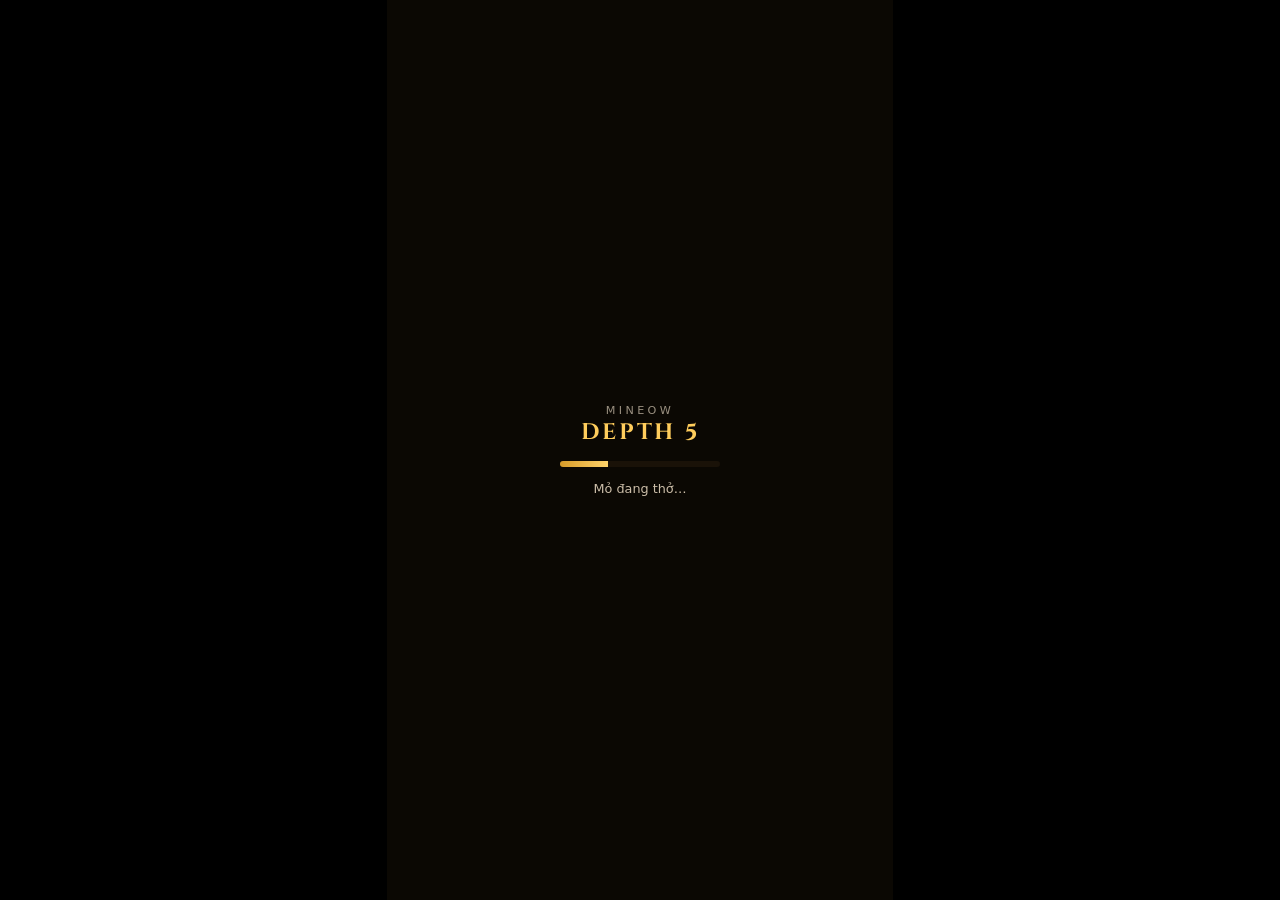
<file: d5-preview-ed4cb5d8/index.html>
<!doctype html>
<html lang="vi">
<head>
  <meta charset="UTF-8" />
  <meta name="viewport" content="width=device-width, initial-scale=1, maximum-scale=1, user-scalable=no, viewport-fit=cover" />
  <meta name="theme-color" content="#0b0803" />
  <meta name="description" content="Mỏ Sống Theo Chuỗi — đào theo nhịp mạng Solana công khai. Miễn phí, không ví." />
  <title>MINEOW · Mỏ Sống Theo Chuỗi</title>
  <link rel="icon" href="art/badge_cat.webp" />
  <script type="module" crossorigin src="./assets/main-BymfSPc0.js"></script>
  <link rel="modulepreload" crossorigin href="./assets/spritecat-CnEIwVvL.js">
  <link rel="stylesheet" crossorigin href="./assets/main-CAEsGqLp.css">
</head>
<body>
  <div id="app">
    <div id="stage">
      <div id="gl"></div>

      <div id="hud" class="hidden" aria-live="polite">
        <div class="hud-top">
          <div class="hearts" id="hearts"></div>
          <div class="pulse-wrap">
            <div class="pulse-label"><span id="pulseMode">Nhịp mạng · OFFLINE</span></div>
            <div class="pulse-bar"><i id="pulseFill"></i></div>
          </div>
          <div class="stats">
            <div><small>ĐỘ SÂU</small><b id="depthN">0m</b></div>
            <div><small>SPARKS</small><b id="sparkN">0</b></div>
          </div>
          <button id="pauseBtn" class="icon-btn" aria-label="Tạm dừng">❚❚</button>
        </div>
        <div class="lane-hints"><span>‹</span><span>›</span></div>
        <div id="toast" class="toast"></div>
        <div class="dig-zone" id="digHint"><b>GIỮ ĐỂ ĐÀO</b><small>Vuốt hoặc nhấn ◀ ▶ · giữ ⛏ / Space</small></div>
        <div id="pad" class="pad hidden" aria-label="Điều khiển">
          <button type="button" class="pad-btn stone" data-act="left" aria-label="Trái">◀</button>
          <button type="button" class="pad-btn dig" data-act="dig" aria-label="Đào">⛏</button>
          <button type="button" class="pad-btn stone" data-act="right" aria-label="Phải">▶</button>
        </div>
      </div>

      <div id="title" class="screen">
        <div class="badge-tl"><img src="art/badge_cat.webp" alt="" /><span>MINER CAT</span></div>
        <div class="pulse-pill" id="titlePulse"><i></i><b>Nhịp mạng · YÊN</b></div>
        <div class="title-hero"><img id="titleCat" src="art/cat_hero.webp" alt="Miner Cat" /></div>
        <div class="title-copy">
          <h1>MỎ SỐNG THEO CHUỖI</h1>
          <h2>Living Chain Mine</h2>
          <p class="sub">Hang phản ứng theo nhịp mạng Solana công khai · chỉ đọc · phần thưởng trang trí</p>
        </div>
        <div class="title-btns">
          <button id="btnStart" class="goldbtn">BẮT ĐẦU</button>
          <div class="row">
            <button id="btnHelp" class="stonebtn">Hướng dẫn</button>
            <button id="btnBadges" class="stonebtn">Huy hiệu</button>
          </div>
          <p class="meta">Miễn phí · Không ví · Không token</p>
        </div>
      </div>

      <div id="help" class="panel hidden"><div class="box">
        <h2>Hướng dẫn</h2>
        <ul>
          <li><b>Giữ</b> nút ⛏ / vùng dưới (hoặc Space) để <b>đào</b> xuống.</li>
          <li><b>Vuốt</b> hoặc nhấn ◀ ▶ (← →) đổi 3 làn.</li>
          <li><b>Vuốt lên</b> (↑) nhảy · <b>vuốt xuống</b> (S) cúi tránh đá trần.</li>
          <li><b>Nhịp mạng</b> YÊN / ỔN / ĐÔNG đổi hang theo TPS công khai (hoặc OFFLINE).</li>
          <li>Nhặt <b>Chain Sparks</b> và nấm phát sáng. 3 tim mỗi lượt.</li>
        </ul>
        <p class="note">Dữ liệu mạng chỉ đọc công khai. Không kết nối ví. Chỉ huy hiệu trang trí.</p>
        <button data-close class="goldbtn">Đóng</button>
      </div></div>

      <div id="badges" class="panel hidden"><div class="box">
        <h2>Huy hiệu trang trí</h2>
        <p class="sub" id="badgeSub">Mở bằng cách đào sâu và sống sót.</p>
        <div class="badge-grid" id="badgeGrid"></div>
        <button data-close class="goldbtn">Đóng</button>
      </div></div>

      <div id="pause" class="panel hidden"><div class="box">
        <h2>Tạm dừng</h2>
        <label class="row"><span>Âm lượng</span><input type="range" id="sVol" min="0" max="100" value="70" /></label>
        <label class="row"><span>Reduced Motion</span><input type="checkbox" id="sRM" /></label>
        <label class="row"><span>Easy Mode</span><input type="checkbox" id="sEasy" /></label>
        <p class="note">Dữ liệu mạng: chỉ đọc công khai · không ví</p>
        <button data-a="resume" class="goldbtn">Tiếp tục</button>
        <button data-a="restart" class="stonebtn">Chơi lại tầng</button>
        <button data-a="title" class="stonebtn">Về tiêu đề</button>
      </div></div>

      <div id="result" class="panel hidden"><div class="box wide">
        <small id="rPre">TẦNG 1 · MOUTH OF ECHOES</small>
        <h2 id="rTitle">THÀNH CÔNG</h2>
        <p class="rank" id="rRank">Slot Pup</p>
        <div class="result-cat"><img src="art/cat_idle.webp" alt="" /></div>
        <p class="badge-got" id="rBadge">Huy hiệu trang trí</p>
        <div class="stats-row">
          <div><span>Độ sâu</span><b id="rDepth">0m</b></div>
          <div><span>Sparks</span><b id="rSparks">0</b></div>
          <div><span>Điểm</span><b id="rScore">0</b></div>
        </div>
        <div class="pulse-mini" id="rPulse">Nhịp mạng · YÊN</div>
        <button data-a="replay" class="goldbtn">Chơi lại</button>
        <button data-a="title" class="stonebtn">Về Depths</button>
      </div></div>

      <div id="loading"><div class="logo"><small>MINEOW</small><b>DEPTH 5</b></div><div class="bar"><i></i></div><p>Mỏ đang thở…</p></div>
      <div id="rotate"><div><p>Xoay máy sang dọc</p></div></div>
    </div>
  </div>
</body>
</html>
</file>
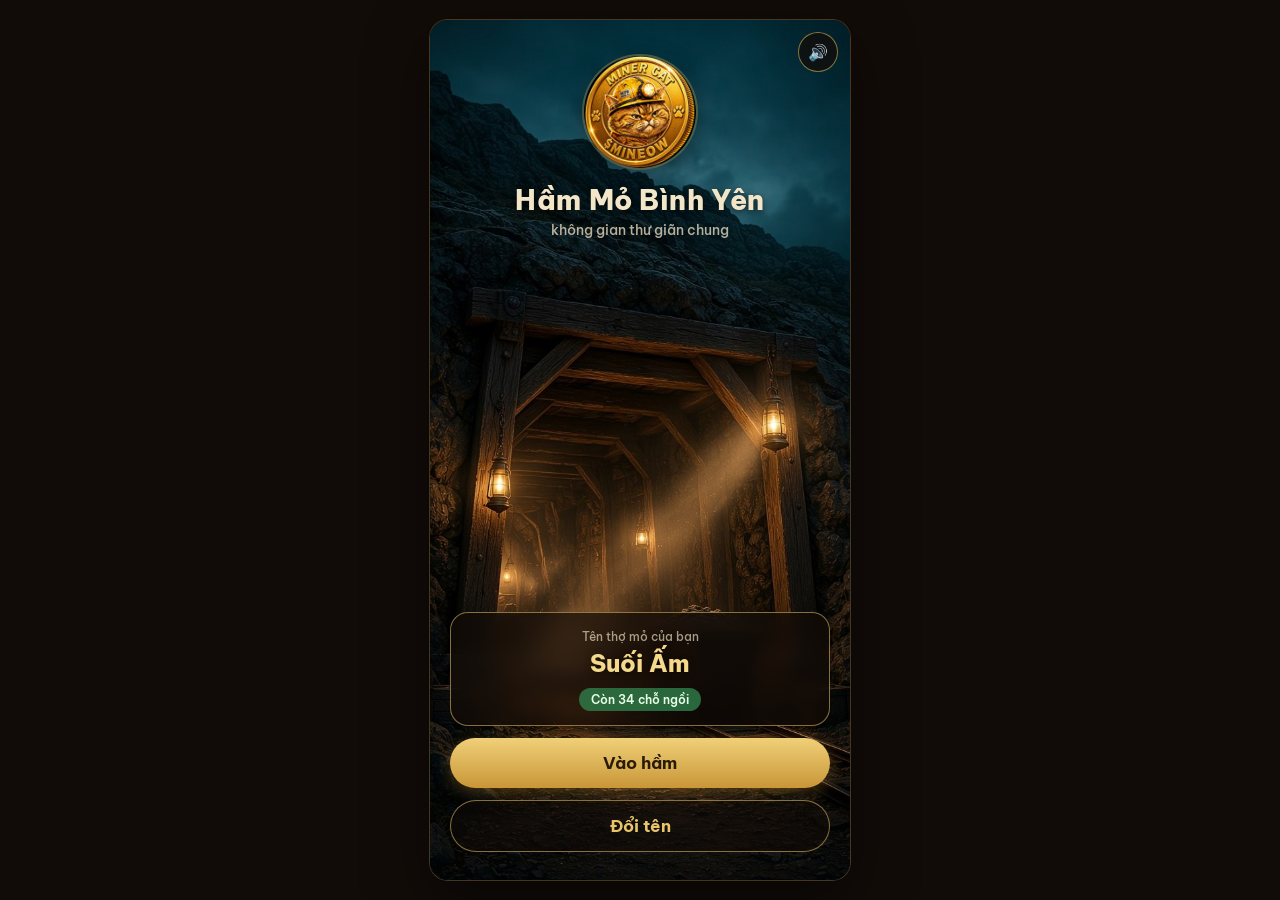
<file: hammo-preview-b6aaa559/index.html>
<!DOCTYPE html>
<html lang="vi">
<head>
  <meta charset="UTF-8" />
  <meta name="viewport" content="width=device-width, initial-scale=1, viewport-fit=cover, maximum-scale=1, user-scalable=no" />
  <meta name="theme-color" content="#1a1008" />
  <title>Hầm Mỏ Bình Yên · MINEOW</title>
  <link rel="stylesheet" href="css/style.css" />
  <link rel="icon" type="image/png" href="art/logo_coin.png" />
</head>
<body>
  <div id="app">
    <button type="button" id="btn-mute" class="mute-btn" aria-label="Tắt tiếng" title="Âm thanh">🔊</button>
    <!-- ENTRY -->
    <section id="screen-entry" class="screen active" data-bg="art/bg_entry.jpg">
      <div class="entry-top">
        <img class="logo-coin" src="art/logo_coin.png" alt="MINEOW" width="112" height="112" />
        <h1 class="title">Hầm Mỏ Bình Yên</h1>
        <p class="subtitle">không gian thư giãn chung</p>
      </div>
      <div class="entry-bottom">
        <div class="name-card">
          <div class="name-label">Tên thợ mỏ của bạn</div>
          <div id="player-name" class="name-value">…</div>
          <div id="seat-pill" class="seat-pill">Còn — chỗ ngồi</div>
        </div>
        <button type="button" id="btn-enter" class="btn btn-primary">Vào hầm</button>
        <button type="button" id="btn-reroll" class="btn btn-ghost">Đổi tên</button>
      </div>
    </section>

    <!-- ZONE MAP -->
    <section id="screen-map" class="screen" data-bg="art/bg_zones.jpg">
      <header class="map-header">
        <img class="logo-coin sm" src="art/logo_coin.png" alt="" width="40" height="40" />
        <div class="map-titles">
          <h2>Chọn khu vực</h2>
          <p>Hầm Mỏ Bình Yên</p>
        </div>
      </header>
      <div class="zone-list" id="zone-list"></div>
      <footer class="map-footer">
        <div class="map-footer-counters">
          <div class="counter counter-gold" id="counter-den">0 đèn đã thắp</div>
          <div class="counter counter-violet" id="counter-chuong">0 tiếng chuông</div>
        </div>
        <p class="local-note">Bộ đếm lưu trên máy bạn · chưa đồng bộ cộng đồng</p>
      </footer>
    </section>

    <!-- ZONE SCENE -->
    <section id="screen-zone" class="screen">
      <header class="zone-header">
        <img class="logo-coin sm" src="art/logo_coin.png" alt="" width="36" height="36" />
        <div class="zone-titles">
          <h2 id="zone-title">—</h2>
          <p id="zone-sub">Hầm Mỏ Bình Yên</p>
          <p id="zone-flavor" class="flavor"></p>
        </div>
      </header>
      <canvas id="scene" width="720" height="900" aria-label="Khu vực hầm mỏ"></canvas>
      <div id="toast" class="toast" hidden></div>
      <div id="collection" class="collection" hidden>
        <div class="collection-title">Quặng trang trí</div>
        <div id="ore-list" class="ore-list"></div>
      </div>
      <div class="zone-actions" id="zone-actions"></div>
    </section>
  </div>
  <script type="module" src="js/main.js"></script>
</body>
</html>
</file>
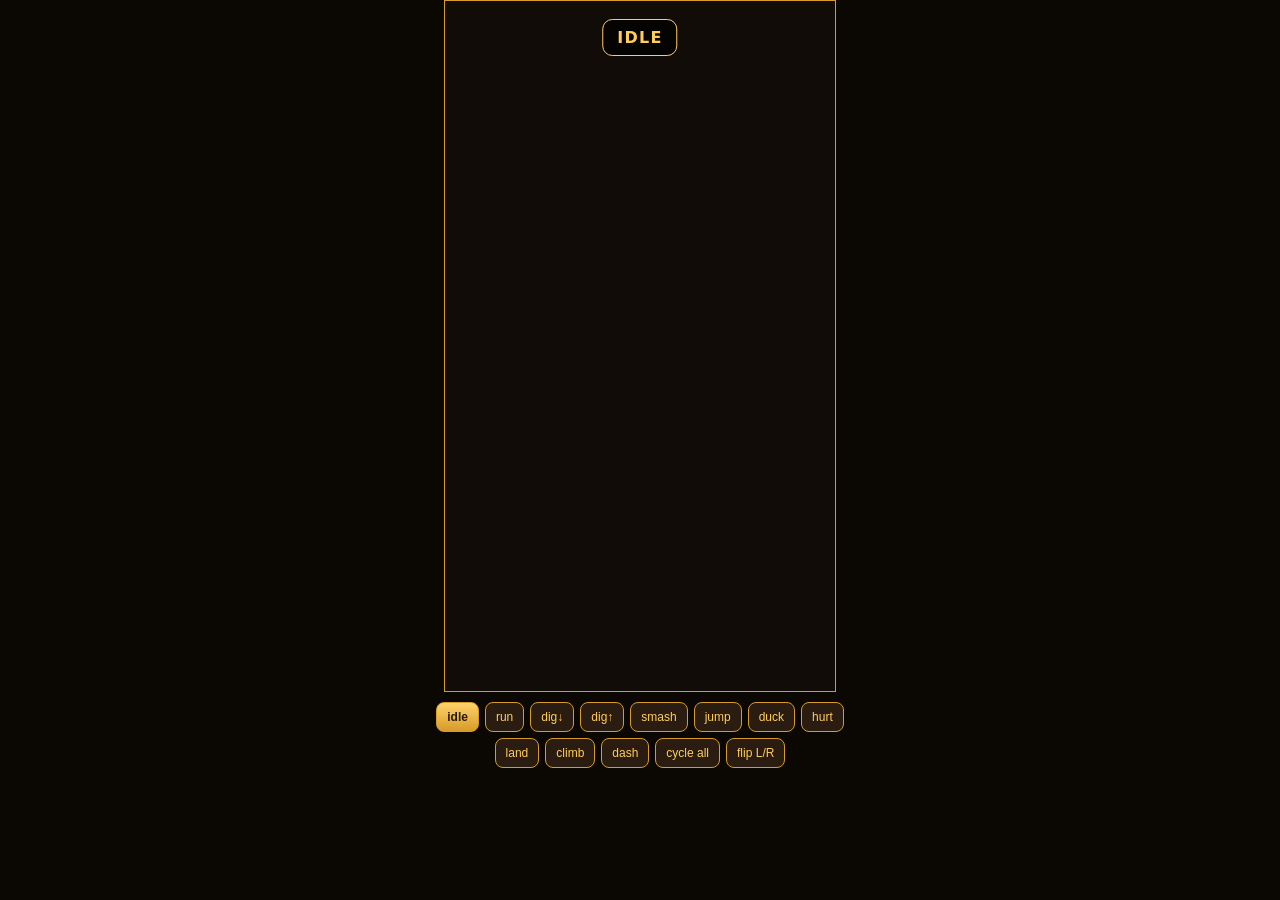
<file: d5-preview-ed4cb5d8/anim.html>
<!doctype html>
<html lang="vi">
<head>
  <meta charset="UTF-8" />
  <meta name="viewport" content="width=device-width, initial-scale=1" />
  <title>SpriteCat anim preview</title>
  <style>
    html,body{margin:0;background:#0b0803;color:#efe6d6;font-family:system-ui,sans-serif;height:100%;overflow:hidden}
    #wrap{display:flex;flex-direction:column;align-items:center;height:100%}
    #gl{width:390px;height:690px;background:#120c08;border:1px solid #d79b29;position:relative}
    #label{position:absolute;left:50%;top:18px;transform:translateX(-50%);background:rgba(0,0,0,.65);
      border:1px solid #ffcd5c;border-radius:10px;padding:8px 14px;font-weight:700;letter-spacing:.08em;color:#ffcd5c;z-index:2}
    #bar{display:flex;gap:6px;flex-wrap:wrap;justify-content:center;padding:10px;max-width:420px}
    button{background:#2a1c10;color:#ffcd5c;border:1px solid #d79b29;border-radius:8px;padding:7px 10px;cursor:pointer;font-size:12px}
    button.on{background:linear-gradient(180deg,#ffd36a,#d79b29);color:#2a1a05;font-weight:700}
  </style>
  <script type="module" crossorigin src="./assets/anim-B_gUi7Dc.js"></script>
  <link rel="modulepreload" crossorigin href="./assets/spritecat-CnEIwVvL.js">
</head>
<body>
  <div id="wrap">
    <div id="gl"><div id="label">IDLE</div></div>
    <div id="bar">
      <button data-s="idle" class="on">idle</button>
      <button data-s="run">run</button>
      <button data-s="dig_down">dig↓</button>
      <button data-s="dig_up">dig↑</button>
      <button data-s="smash">smash</button>
      <button data-s="jump">jump</button>
      <button data-s="duck">duck</button>
      <button data-s="hurt">hurt</button>
      <button data-s="fall_land">land</button>
      <button data-s="climb">climb</button>
      <button data-s="dash">dash</button>
      <button id="cycle">cycle all</button>
      <button id="flip">flip L/R</button>
    </div>
  </div>
</body>
</html>
</file>
<file: d5-preview-ed4cb5d8/assets/main-CAEsGqLp.css>
@font-face{font-family:Cinzel;font-style:normal;font-display:swap;font-weight:400;src:url(./cinzel-latin-ext-400-normal-XQK_CSAr.woff2) format("woff2"),url(./cinzel-latin-ext-400-normal-DJ0Lq8y-.woff) format("woff");unicode-range:U+0100-02BA,U+02BD-02C5,U+02C7-02CC,U+02CE-02D7,U+02DD-02FF,U+0304,U+0308,U+0329,U+1D00-1DBF,U+1E00-1E9F,U+1EF2-1EFF,U+2020,U+20A0-20AB,U+20AD-20C0,U+2113,U+2C60-2C7F,U+A720-A7FF}@font-face{font-family:Cinzel;font-style:normal;font-display:swap;font-weight:400;src:url(./cinzel-latin-400-normal-DnUIPmzd.woff2) format("woff2"),url(./cinzel-latin-400-normal-C8jUSQqm.woff) format("woff");unicode-range:U+0000-00FF,U+0131,U+0152-0153,U+02BB-02BC,U+02C6,U+02DA,U+02DC,U+0304,U+0308,U+0329,U+2000-206F,U+20AC,U+2122,U+2191,U+2193,U+2212,U+2215,U+FEFF,U+FFFD}@font-face{font-family:Cinzel;font-style:normal;font-display:swap;font-weight:700;src:url(./cinzel-latin-ext-700-normal-C24KFjuG.woff2) format("woff2"),url(./cinzel-latin-ext-700-normal-CORa-yIv.woff) format("woff");unicode-range:U+0100-02BA,U+02BD-02C5,U+02C7-02CC,U+02CE-02D7,U+02DD-02FF,U+0304,U+0308,U+0329,U+1D00-1DBF,U+1E00-1E9F,U+1EF2-1EFF,U+2020,U+20A0-20AB,U+20AD-20C0,U+2113,U+2C60-2C7F,U+A720-A7FF}@font-face{font-family:Cinzel;font-style:normal;font-display:swap;font-weight:700;src:url(./cinzel-latin-700-normal-Dkw14w9r.woff2) format("woff2"),url(./cinzel-latin-700-normal-C-gK7hA8.woff) format("woff");unicode-range:U+0000-00FF,U+0131,U+0152-0153,U+02BB-02BC,U+02C6,U+02DA,U+02DC,U+0304,U+0308,U+0329,U+2000-206F,U+20AC,U+2122,U+2191,U+2193,U+2212,U+2215,U+FEFF,U+FFFD}:root{--bg: #0b0803;--gold: #ffcd5c;--gold2: #d79b29;--gold3: #ffd36a;--ink: #efe6d6;--calm: #3fe0d0;--hot: #ff6a2b;--panel: rgba(12, 8, 4, .88);--edge: rgba(255, 205, 92, .55)}*{box-sizing:border-box;-webkit-tap-highlight-color:transparent}html,body{margin:0;height:100%;background:#000;color:var(--ink);font-family:system-ui,-apple-system,Segoe UI,Roboto,sans-serif;overflow:hidden;user-select:none;touch-action:none}#app{height:100%;display:grid;place-items:center;background:#000}#stage{position:relative;width:min(100vw,56.25vh);height:min(100vh,calc(100vw * 16 / 9));background:var(--bg);overflow:hidden;border-radius:0}#gl{position:absolute;inset:0}#gl canvas{width:100%!important;height:100%!important;display:block}.hidden{display:none!important}.screen,.panel{position:absolute;inset:0;z-index:5;display:flex;flex-direction:column;align-items:center;justify-content:flex-end;padding:4% 5% calc(4% + env(safe-area-inset-bottom));background:linear-gradient(180deg,#00000026,#0000008c 45%,#000000d1);pointer-events:auto}.panel{justify-content:center;background:#0000008c;backdrop-filter:blur(3px)}#result.panel{background:linear-gradient(180deg,#00000040,#000000b3)}.panel .box{width:min(92%,380px);background:var(--panel);border:1px solid var(--edge);border-radius:16px;padding:18px 16px;text-align:center;box-shadow:0 12px 40px #0000008c,inset 0 0 0 1px #ffcd5c1f}.panel .box.wide{width:min(94%,400px)}.panel h2{margin:0 0 8px;font-family:Cinzel,serif;color:var(--gold);font-size:1.35rem;letter-spacing:.04em}.panel ul{text-align:left;margin:10px 0 14px;padding-left:18px;line-height:1.45;font-size:.92rem}.panel .note,.panel .sub{color:#cbbda8;font-size:.78rem;margin:8px 0 14px}.panel .row{display:flex;align-items:center;justify-content:space-between;gap:10px;margin:10px 0;font-size:.9rem}.panel label.row input[type=range]{width:55%}.goldbtn,.stonebtn{appearance:none;border:none;cursor:pointer;font-weight:700;border-radius:12px;padding:14px 18px;width:100%;margin:6px 0;letter-spacing:.06em;font-size:1rem}.goldbtn{color:#2a1a05;background:linear-gradient(180deg,var(--gold3),var(--gold) 40%,var(--gold2));box-shadow:0 4px #8a5a12,0 8px 24px #d79b2959}.goldbtn:active{transform:translateY(2px);box-shadow:0 2px #8a5a12}.stonebtn{color:var(--ink);background:linear-gradient(180deg,#3a2a18,#1c140c);border:1px solid rgba(255,205,92,.35);box-shadow:0 3px #0a0704}.stonebtn:active{transform:translateY(1px)}.title-btns .row{display:flex;gap:10px;width:100%}.title-btns .row .stonebtn{flex:1}.badge-tl{position:absolute;top:3%;left:4%;display:flex;align-items:center;gap:8px;background:#00000073;border:1px solid var(--edge);border-radius:999px;padding:4px 10px 4px 4px;font-size:.65rem;letter-spacing:.08em;color:var(--gold)}.badge-tl img{width:28px;height:28px;border-radius:50%;object-fit:cover;background:#111}.pulse-pill{position:absolute;top:3.2%;right:4%;display:flex;align-items:center;gap:8px;background:#00000080;border:1px solid rgba(63,224,208,.45);border-radius:999px;padding:6px 12px;font-size:.72rem;color:var(--calm)}.pulse-pill i{width:28px;height:12px;display:inline-block;background:radial-gradient(circle at 20% 50%,var(--calm),transparent 55%),radial-gradient(circle at 50% 50%,var(--calm),transparent 55%),radial-gradient(circle at 80% 50%,var(--calm),transparent 55%);opacity:.9;animation:beat 1.4s ease-in-out infinite}.pulse-pill.hot{color:var(--hot);border-color:#ff6a2b80}.pulse-pill.hot i{background:radial-gradient(circle,var(--hot),transparent 60%);animation-duration:.55s}.pulse-pill.off{color:#9a9080;border-color:#9a908066}@keyframes beat{0%,to{opacity:.45;transform:scaleX(.85)}50%{opacity:1;transform:scaleX(1)}}.title-hero{flex:1;display:grid;place-items:end center;width:100%;pointer-events:none;min-height:0}.title-hero img{width:min(78%,340px);height:auto;max-height:52%;object-fit:contain;filter:drop-shadow(0 12px 28px rgba(0,0,0,.65)) drop-shadow(0 0 18px rgba(255,205,92,.25))}.title-copy{text-align:center;margin-bottom:8px;width:100%}.title-copy h1{margin:0;font-family:Cinzel,serif;font-size:clamp(1.15rem,5.2vw,1.55rem);color:var(--gold);letter-spacing:.04em;text-shadow:0 2px 12px rgba(0,0,0,.8)}.title-copy h2{margin:4px 0 8px;font-weight:500;font-size:.95rem;color:#efe6d6;opacity:.85}.title-copy .sub{margin:0 auto;max-width:92%;font-size:.72rem;color:#cbbda8;line-height:1.35}.title-btns{width:100%;max-width:360px}.meta{text-align:center;font-size:.68rem;color:#9a9080;margin:8px 0 0}#hud{position:absolute;inset:0;z-index:4;pointer-events:none}#hud .hud-top{pointer-events:auto;display:grid;grid-template-columns:auto 1fr auto auto;gap:8px;align-items:center;padding:10px 10px 0;margin-top:env(safe-area-inset-top)}.hearts{display:flex;gap:4px;align-items:center;filter:drop-shadow(0 1px 2px #000)}.hearts i{position:relative;width:14px;height:14px;display:inline-block}.hearts i:before,.hearts i:after{content:"";position:absolute;top:0;width:8px;height:12px;background:#e23b3b;border-radius:8px 8px 0 0}.hearts i:before{left:7px;transform:rotate(-45deg);transform-origin:0 100%}.hearts i:after{left:0;transform:rotate(45deg);transform-origin:100% 100%}.hearts i.empty:before,.hearts i.empty:after{background:#5a4538}.pulse-wrap{min-width:0}.pulse-label{font-size:.65rem;letter-spacing:.04em;color:var(--gold3);white-space:nowrap;overflow:hidden;text-overflow:ellipsis}.pulse-bar{height:7px;border-radius:999px;background:#ffffff1f;border:1px solid rgba(255,205,92,.25);overflow:hidden;margin-top:3px}.pulse-bar i{display:block;height:100%;width:40%;border-radius:inherit;background:linear-gradient(90deg,var(--calm),var(--gold));transition:width .4s,background .4s}.stats{display:flex;gap:8px;text-align:right}.stats div{line-height:1.05}.stats small{display:block;font-size:.55rem;color:#cbbda8;letter-spacing:.06em}.stats b{font-size:.85rem;color:#fff;text-shadow:0 1px 3px #000}.icon-btn{pointer-events:auto;width:36px;height:36px;border-radius:10px;border:1px solid var(--edge);background:#00000073;color:var(--gold);font-size:.75rem;cursor:pointer}.lane-hints{position:absolute;top:45%;left:0;right:0;display:flex;justify-content:space-between;padding:0 6px;font-size:2rem;color:#ffffff2e;pointer-events:none;font-weight:200}.dig-zone{position:absolute;left:50%;bottom:calc(88px + env(safe-area-inset-bottom,0px));transform:translate(-50%);text-align:center;pointer-events:none;opacity:.85;background:#00000059;border:1px solid rgba(255,205,92,.25);border-radius:12px;padding:8px 14px;transition:opacity .4s}.dig-zone b{display:block;color:var(--gold);font-size:.78rem;letter-spacing:.12em}.dig-zone small{color:#cbbda8;font-size:.62rem}.dig-zone.fade{opacity:0}.toast{position:absolute;left:50%;top:18%;transform:translate(-50%);background:#000000a6;border:1px solid var(--edge);border-radius:10px;padding:8px 14px;font-size:.8rem;color:var(--gold3);opacity:0;transition:opacity .25s;pointer-events:none;white-space:nowrap}.toast.show{opacity:1}.result-cat img{width:160px;height:auto;filter:drop-shadow(0 8px 16px #000);margin:4px 0}.rank{margin:0;color:#efe6d6;font-size:.95rem}.badge-got{font-size:.78rem;color:var(--calm);margin:4px 0 10px}.stats-row{display:grid;grid-template-columns:repeat(3,1fr);gap:8px;margin-bottom:10px}.stats-row div{background:#ffffff0a;border:1px solid rgba(255,205,92,.2);border-radius:10px;padding:8px 4px}.stats-row span{display:block;font-size:.65rem;color:#cbbda8}.stats-row b{font-size:1rem;color:var(--gold)}.pulse-mini{font-size:.75rem;color:var(--calm);margin-bottom:12px}.badge-grid{display:grid;grid-template-columns:1fr 1fr;gap:8px;margin:10px 0 14px}.badge-grid .b{border:1px solid rgba(255,205,92,.25);border-radius:12px;padding:12px 8px;background:#ffffff08;font-size:.78rem;color:#9a9080}.badge-grid .b.on{color:var(--gold);border-color:var(--edge);box-shadow:inset 0 0 20px #ffcd5c14}#loading{position:absolute;inset:0;z-index:20;display:grid;place-content:center;gap:14px;background:var(--bg);text-align:center}#loading .logo small{display:block;letter-spacing:.3em;color:#9a9080;font-size:.7rem}#loading .logo b{font-family:Cinzel,serif;color:var(--gold);font-size:1.4rem;letter-spacing:.12em}#loading .bar{width:160px;height:6px;margin:0 auto;border-radius:999px;background:#1a1208;overflow:hidden}#loading .bar i{display:block;height:100%;width:30%;background:linear-gradient(90deg,var(--gold2),var(--gold3));animation:load 1.1s ease-in-out infinite}@keyframes load{0%{transform:translate(-100%)}to{transform:translate(350%)}}#loading p{color:#cbbda8;font-size:.8rem;margin:0}#rotate{display:none;position:absolute;inset:0;z-index:30;background:#000;place-items:center;color:#efe6d6;text-align:center}@media (orientation: landscape) and (max-height: 500px){#rotate{display:grid}#title,#hud,#help,#badges,#pause,#result,#gl{visibility:hidden}}.pad{position:absolute;left:0;right:0;bottom:0;display:flex;justify-content:space-between;align-items:stretch;gap:12px;padding:10px 14px calc(10px + env(safe-area-inset-bottom,0px));pointer-events:auto;z-index:6;background:linear-gradient(180deg,transparent,rgba(0,0,0,.45) 40%,rgba(0,0,0,.62));touch-action:none;user-select:none;-webkit-user-select:none}.pad-btn{appearance:none;flex:1;min-height:64px;min-width:64px;border-radius:14px;font-size:1.55rem;font-weight:700;line-height:1;cursor:pointer;touch-action:none;user-select:none;-webkit-user-select:none;-webkit-touch-callout:none;letter-spacing:0}.pad-btn.stone{color:var(--ink);background:linear-gradient(180deg,#3a2a18,#1c140c);border:1px solid rgba(255,205,92,.35);box-shadow:0 3px #0a0704}.pad-btn.dig{flex:1.25;color:#2a1a05;font-size:1.7rem;background:linear-gradient(180deg,var(--gold3),var(--gold) 40%,var(--gold2));border:none;box-shadow:0 4px #8a5a12,0 8px 24px #d79b2959}.pad-btn:active,.pad-btn.is-down{transform:translateY(2px)}.pad-btn.stone:active,.pad-btn.stone.is-down{box-shadow:0 1px #0a0704}.pad-btn.dig:active,.pad-btn.dig.is-down{box-shadow:0 2px #8a5a12}
</file>
<file: hammo-preview-b6aaa559/css/style.css>
@font-face {
  font-family: 'Be Vietnam Pro';
  src: url('../fonts/BeVietnamPro-Regular.ttf') format('truetype');
  font-weight: 400;
  font-style: normal;
  font-display: swap;
}
@font-face {
  font-family: 'Be Vietnam Pro';
  src: url('../fonts/BeVietnamPro-Medium.ttf') format('truetype');
  font-weight: 500;
  font-style: normal;
  font-display: swap;
}
@font-face {
  font-family: 'Be Vietnam Pro';
  src: url('../fonts/BeVietnamPro-SemiBold.ttf') format('truetype');
  font-weight: 600;
  font-style: normal;
  font-display: swap;
}
@font-face {
  font-family: 'Be Vietnam Pro';
  src: url('../fonts/BeVietnamPro-Bold.ttf') format('truetype');
  font-weight: 700;
  font-style: normal;
  font-display: swap;
}
@font-face {
  font-family: 'Be Vietnam Pro';
  src: url('../fonts/BeVietnamPro-ExtraBold.ttf') format('truetype');
  font-weight: 800;
  font-style: normal;
  font-display: swap;
}

:root {
  --bg: #120c08;
  --gold: #e8c46a;
  --gold-bright: #f5d98a;
  --gold-dark: #a07830;
  --cream: #f3e6c8;
  --panel: rgba(18, 12, 8, 0.72);
  --panel-border: rgba(232, 196, 106, 0.55);
  --safe-bottom: env(safe-area-inset-bottom, 0px);
}

* { box-sizing: border-box; -webkit-tap-highlight-color: transparent; }
html, body {
  margin: 0; padding: 0; height: 100%;
  background: var(--bg);
  color: var(--cream);
  font-family: 'Be Vietnam Pro', system-ui, sans-serif;
  overflow: hidden;
  user-select: none;
  touch-action: manipulation;
}

#app {
  position: relative;
  width: 100%;
  max-width: 480px;
  height: 100%;
  height: 100dvh;
  margin: 0 auto;
  overflow: hidden;
  background: #0a0705;
}

@media (min-width: 900px) {
  #app {
    max-width: 420px;
    height: min(100dvh, 860px);
    margin-top: calc((100dvh - min(100dvh, 860px)) / 2);
    border-radius: 18px;
    box-shadow: 0 0 0 1px rgba(232,196,106,0.25), 0 20px 60px rgba(0,0,0,0.55);
  }
}

.screen {
  position: absolute;
  inset: 0;
  display: none;
  flex-direction: column;
  background-color: #1a1008;
  background-size: cover;
  background-position: center top;
  background-repeat: no-repeat;
}
.screen.active { display: flex; animation: screenIn 0.42s ease both; }
.screen.leaving { display: flex; animation: screenOut 0.4s ease both; pointer-events: none; z-index: 1; }
.screen.active { z-index: 2; }
@keyframes screenIn { from { opacity: 0; } to { opacity: 1; } }
@keyframes screenOut { from { opacity: 1; } to { opacity: 0; } }
@media (prefers-reduced-motion: reduce) { .screen.active, .screen.leaving { animation: none; } }
/* ambient dust */
.dust { position: absolute; inset: 0; pointer-events: none; z-index: 5; overflow: hidden; }
.dust i { position: absolute; bottom: -10px; width: 3px; height: 3px; border-radius: 50%;
  background: rgba(255, 222, 160, 0.55); box-shadow: 0 0 6px rgba(255, 200, 120, 0.5);
  animation: dustRise linear infinite; opacity: 0; }
@keyframes dustRise { 0% { transform: translate(0,0); opacity: 0; } 15% { opacity: .7; }
  85% { opacity: .5; } 100% { transform: translate(var(--dx), -105dvh); opacity: 0; } }
@media (prefers-reduced-motion: reduce) { .dust { display: none; } }

.mute-btn {
  position: absolute;
  top: 12px; right: 12px;
  z-index: 20;
  width: 40px; height: 40px;
  border-radius: 50%;
  border: 1px solid var(--panel-border);
  background: var(--panel);
  color: var(--cream);
  font-size: 16px;
  cursor: pointer;
}

/* —— ENTRY —— */
#screen-entry {
  justify-content: space-between;
  padding: 28px 20px calc(28px + var(--safe-bottom));
}
.entry-top {
  display: flex; flex-direction: column; align-items: center;
  padding-top: 8px;
  text-align: center;
}
.logo-coin {
  width: 112px; height: 112px;
  border-radius: 50%;
  object-fit: cover;
  box-shadow: 0 6px 24px rgba(0,0,0,0.45), 0 0 0 2px rgba(232,196,106,0.35);
}
.logo-coin.sm {
  width: 40px; height: 40px;
  box-shadow: 0 2px 8px rgba(0,0,0,0.4);
  flex-shrink: 0;
}
.title {
  margin: 14px 0 4px;
  font-size: 28px;
  font-weight: 800;
  color: var(--cream);
  letter-spacing: 0.02em;
  text-shadow: 0 2px 10px rgba(0,0,0,0.7);
}
.subtitle {
  margin: 0;
  font-size: 14px;
  font-weight: 500;
  color: rgba(243,230,200,0.75);
}
.entry-bottom {
  display: flex; flex-direction: column; gap: 12px;
  align-items: stretch;
}
.name-card {
  background: var(--panel);
  border: 1.5px solid var(--panel-border);
  border-radius: 18px;
  padding: 16px 18px 14px;
  text-align: center;
  backdrop-filter: blur(8px);
}
.name-label {
  font-size: 12px;
  font-weight: 500;
  color: rgba(243,230,200,0.65);
  margin-bottom: 4px;
}
.name-value {
  font-size: 24px;
  font-weight: 800;
  color: var(--gold-bright);
  text-shadow: 0 1px 6px rgba(0,0,0,0.5);
  min-height: 1.2em;
}
.seat-pill {
  display: inline-block;
  margin-top: 10px;
  padding: 4px 12px;
  border-radius: 999px;
  background: rgba(46, 120, 70, 0.85);
  color: #e8ffe8;
  font-size: 12px;
  font-weight: 600;
}

.btn {
  appearance: none;
  border: none;
  border-radius: 999px;
  padding: 14px 20px;
  font-family: inherit;
  font-size: 17px;
  font-weight: 700;
  cursor: pointer;
  transition: transform 0.08s ease, filter 0.15s;
}
.btn:active { transform: scale(0.97); }
.btn-primary {
  background: linear-gradient(180deg, #f0d078, #c99638);
  color: #2a1a08;
  box-shadow: 0 4px 16px rgba(200,140,40,0.35);
}
.btn-ghost {
  background: rgba(18,12,8,0.55);
  color: var(--gold);
  border: 1.5px solid var(--panel-border);
}
.btn-action {
  flex: 1;
  min-width: 0;
  background: rgba(22, 14, 8, 0.9);
  color: var(--cream);
  border: 1.5px solid var(--panel-border);
  font-size: 14px;
  font-weight: 700;
  text-shadow: 0 1px 2px rgba(0,0,0,0.8);
  box-shadow: 0 4px 14px rgba(0,0,0,0.45);
  -webkit-backdrop-filter: blur(4px); backdrop-filter: blur(4px);
  padding: 12px 8px;
  border-radius: 14px;
}
.btn-action:disabled {
  opacity: 0.45;
  cursor: default;
}

/* —— MAP —— */
#screen-map {
  padding: 0;
  /* Fill height so the stream chamber stays visible; short/wide viewports
     letterbox the sides instead of cropping the bottom (cover would). */
  background-size: auto 100%;
  background-position: center top;
  background-blend-mode: normal;
}
.map-header {
  position: absolute;
  top: 0; left: 0; right: 0;
  z-index: 5;
  display: flex; align-items: center; gap: 10px;
  margin: 0;
  padding: 12px 56px 20px 14px; /* room for the mute button */
  background: linear-gradient(180deg, rgba(10,6,4,0.78), transparent);
  pointer-events: none;
}
.map-titles h2 {
  margin: 0;
  font-size: 20px;
  font-weight: 800;
  color: var(--gold-bright);
  text-shadow: 0 2px 8px rgba(0,0,0,0.6);
}
.map-titles p {
  margin: 0;
  font-size: 12px;
  color: rgba(243,230,200,0.7);
}
.zone-list {
  position: absolute;
  inset: 0;
  z-index: 4;
  display: block;
  overflow: visible;
  padding: 0;
  pointer-events: none;
}
/* Full-row hit area on each chamber; compact label sits on the art, not a covering card. */
.zone-card {
  position: absolute;
  left: 0; right: 0;
  display: flex;
  align-items: center;
  padding: 0 12px;
  border: none;
  background: transparent;
  cursor: pointer;
  text-align: left;
  color: inherit;
  font-family: inherit;
  pointer-events: auto;
  min-height: 48px;
  -webkit-tap-highlight-color: transparent;
}
.zone-pin-label {
  position: absolute;
  left: 12px;
  display: flex;
  align-items: center;
  gap: 8px;
  max-width: min(78%, 320px);
  padding: 8px 12px;
  border-radius: 14px;
  background: rgba(12, 8, 5, 0.62);
  border: 1.5px solid rgba(232,196,106,0.4);
  backdrop-filter: blur(6px);
  box-shadow: 0 4px 16px rgba(0,0,0,0.35);
  pointer-events: none;
  transition: border-color 0.15s, background 0.15s;
}
.zone-card:hover .zone-pin-label,
.zone-card:active .zone-pin-label,
.zone-card:focus-visible .zone-pin-label {
  border-color: var(--gold);
  background: rgba(30, 20, 10, 0.78);
}
.zone-card:focus-visible {
  outline: none;
}
.zone-emoji {
  width: 32px; height: 32px;
  border-radius: 10px;
  display: grid; place-items: center;
  font-size: 18px;
  background: rgba(232,196,106,0.12);
  flex-shrink: 0;
}
.zone-meta { flex: 1; min-width: 0; }
.zone-meta strong {
  display: block;
  font-size: 14px;
  font-weight: 700;
  color: var(--gold-bright);
  text-shadow: 0 1px 4px rgba(0,0,0,0.6);
  white-space: nowrap;
  overflow: hidden;
  text-overflow: ellipsis;
}
.zone-meta span {
  display: block;
  font-size: 10px;
  color: rgba(243,230,200,0.65);
  margin-top: 1px;
  white-space: nowrap;
  overflow: hidden;
  text-overflow: ellipsis;
}
.zone-seats {
  font-size: 11px;
  font-weight: 600;
  color: #9fdfb0;
  white-space: nowrap;
  flex-shrink: 0;
}
.map-footer {
  position: absolute;
  left: 0; right: 0; bottom: 0;
  z-index: 5;
  display: flex; flex-direction: column; gap: 3px;
  align-items: center;
  padding: 6px 10px calc(6px + var(--safe-bottom));
  background: linear-gradient(0deg, rgba(10,6,4,0.88), rgba(10,6,4,0.35) 65%, transparent);
  pointer-events: none;
}
.map-footer-counters {
  display: flex;
  flex-direction: row;
  flex-wrap: wrap;
  justify-content: center;
  gap: 6px;
}
.counter {
  padding: 4px 12px;
  border-radius: 999px;
  font-size: 12px;
  line-height: 1.2;
  font-weight: 700;
  background: rgba(12,8,5,0.7);
  border: 1.5px solid var(--gold);
  color: var(--gold-bright);
}
.counter-violet {
  border-color: #a88ad8;
  color: #d4c0f0;
}
.local-note {
  margin: 0;
  font-size: 9px;
  line-height: 1.2;
  color: rgba(243,230,200,0.45);
  text-align: center;
}

/* —— ZONE SCENE —— */
#screen-zone {
  background-size: cover;
  background-position: center 28%;
}
#screen-zone.has-layers {
  background-image: none !important;
  background-color: #0a0705;
}
.zone-header {
  position: absolute;
  top: 0; left: 0; right: 0;
  z-index: 5;
  display: flex; align-items: flex-start; gap: 8px;
  padding: 12px 12px 8px;
  background: linear-gradient(180deg, rgba(10,6,4,0.75), transparent);
  pointer-events: none;
}
.zone-titles h2 {
  margin: 0;
  font-size: 18px;
  font-weight: 800;
  color: var(--gold-bright);
  text-shadow: 0 2px 8px rgba(0,0,0,0.7);
}
.zone-titles p {
  margin: 1px 0 0;
  font-size: 11px;
  color: rgba(243,230,200,0.75);
}
.zone-titles .flavor {
  font-size: 11px;
  color: rgba(243,230,200,0.55);
}
#scene {
  flex: 1;
  width: 100%;
  height: 100%;
  display: block;
  cursor: pointer;
}
.zone-actions {
  position: absolute;
  left: 0; right: 0; bottom: 0;
  z-index: 6;
  display: flex;
  gap: 8px;
  padding: 12px 12px calc(14px + var(--safe-bottom));
  background: linear-gradient(0deg, rgba(10,6,4,0.88), rgba(10,6,4,0.35) 70%, transparent);
}

.toast {
  position: absolute;
  left: 50%;
  bottom: 92px;
  transform: translateX(-50%);
  z-index: 10;
  max-width: 86%;
  padding: 10px 16px;
  border-radius: 14px;
  background: rgba(18,12,8,0.88);
  border: 1px solid var(--panel-border);
  color: var(--cream);
  font-size: 13px;
  font-weight: 600;
  text-align: center;
  pointer-events: none;
  opacity: 0;
  transition: opacity 0.2s;
}
.toast.show { opacity: 1; }

.collection {
  position: absolute;
  top: 64px; right: 10px;
  z-index: 7;
  max-width: 140px;
  padding: 8px 10px;
  border-radius: 12px;
  background: rgba(12,8,5,0.75);
  border: 1px solid var(--panel-border);
  font-size: 11px;
}
.collection-title {
  font-weight: 700;
  color: var(--gold);
  margin-bottom: 4px;
}
.ore-list { color: rgba(243,230,200,0.85); line-height: 1.45; }

.name-tag {
  position: absolute;
  transform: translate(-50%, -100%);
  padding: 3px 8px;
  border-radius: 8px;
  background: rgba(12,8,5,0.75);
  border: 1px solid rgba(232,196,106,0.45);
  font-size: 10px;
  font-weight: 600;
  white-space: nowrap;
  pointer-events: none;
  color: var(--cream);
}
</file>
